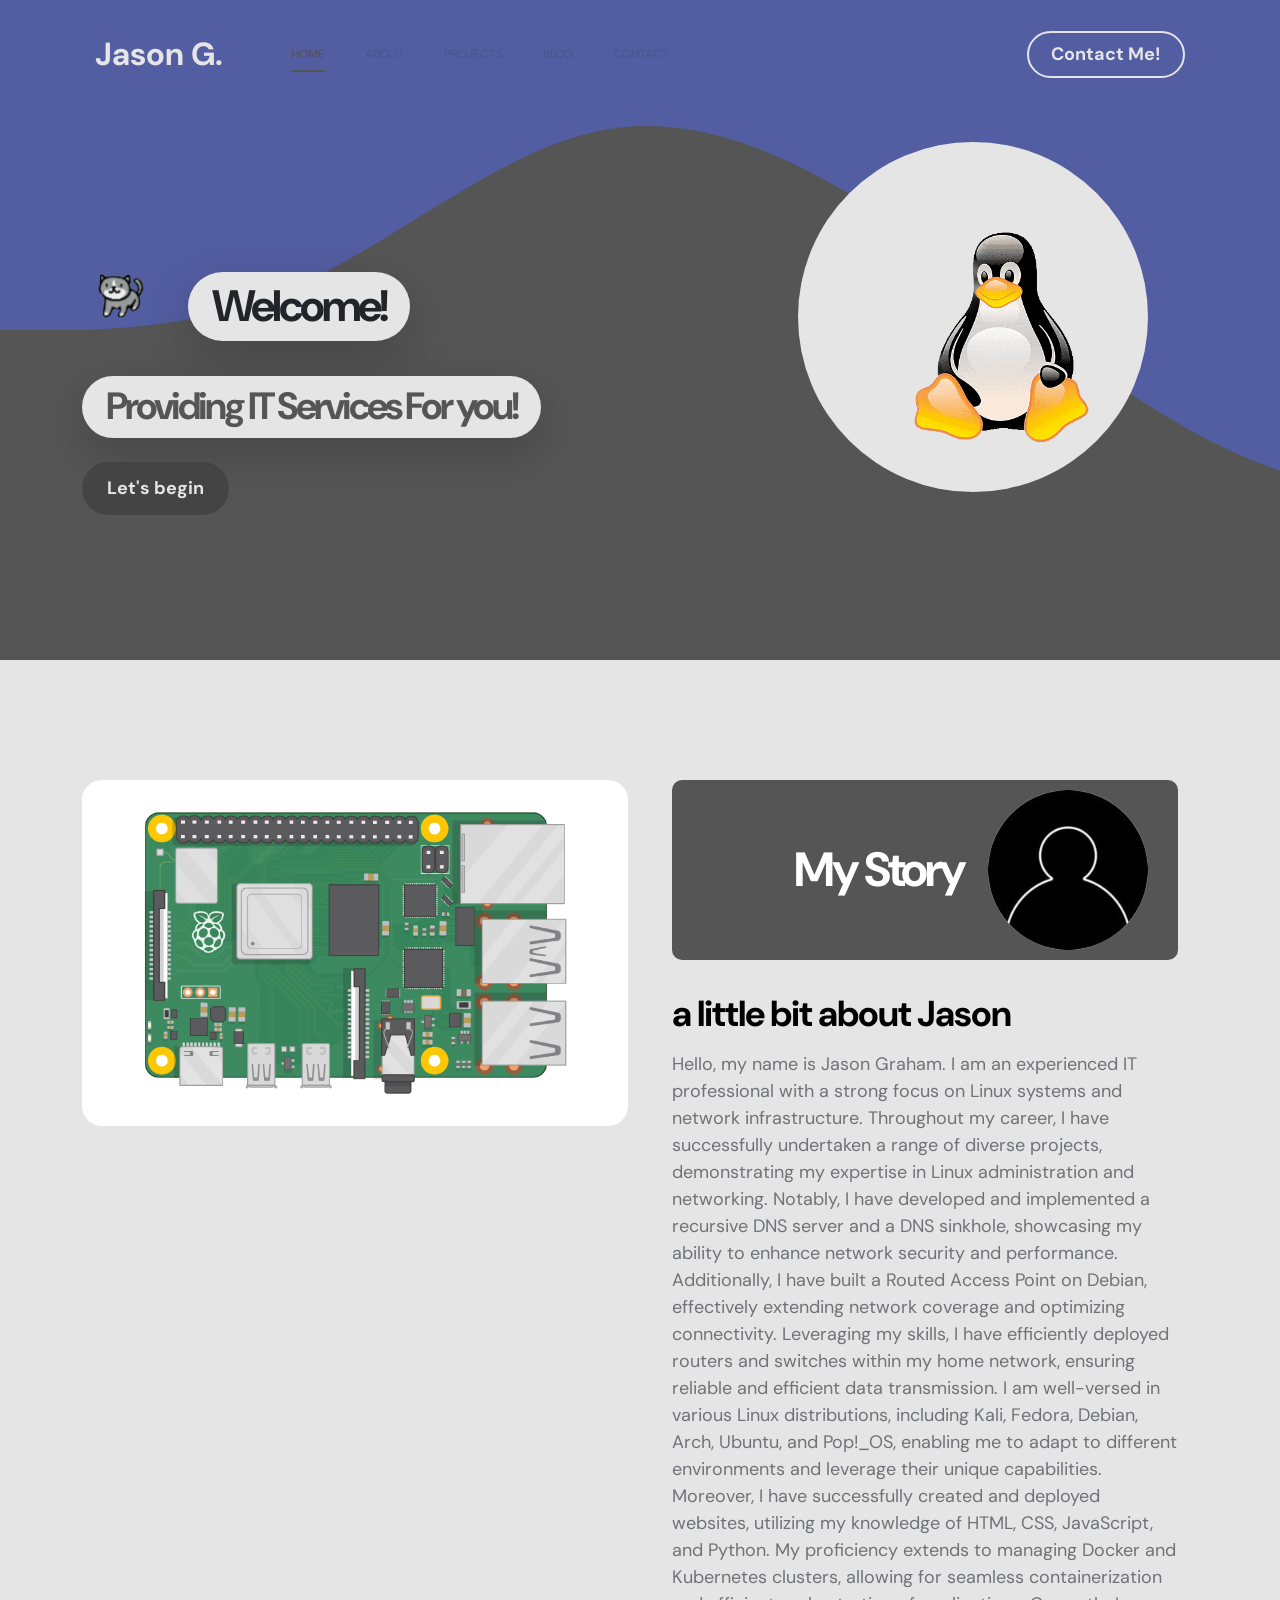
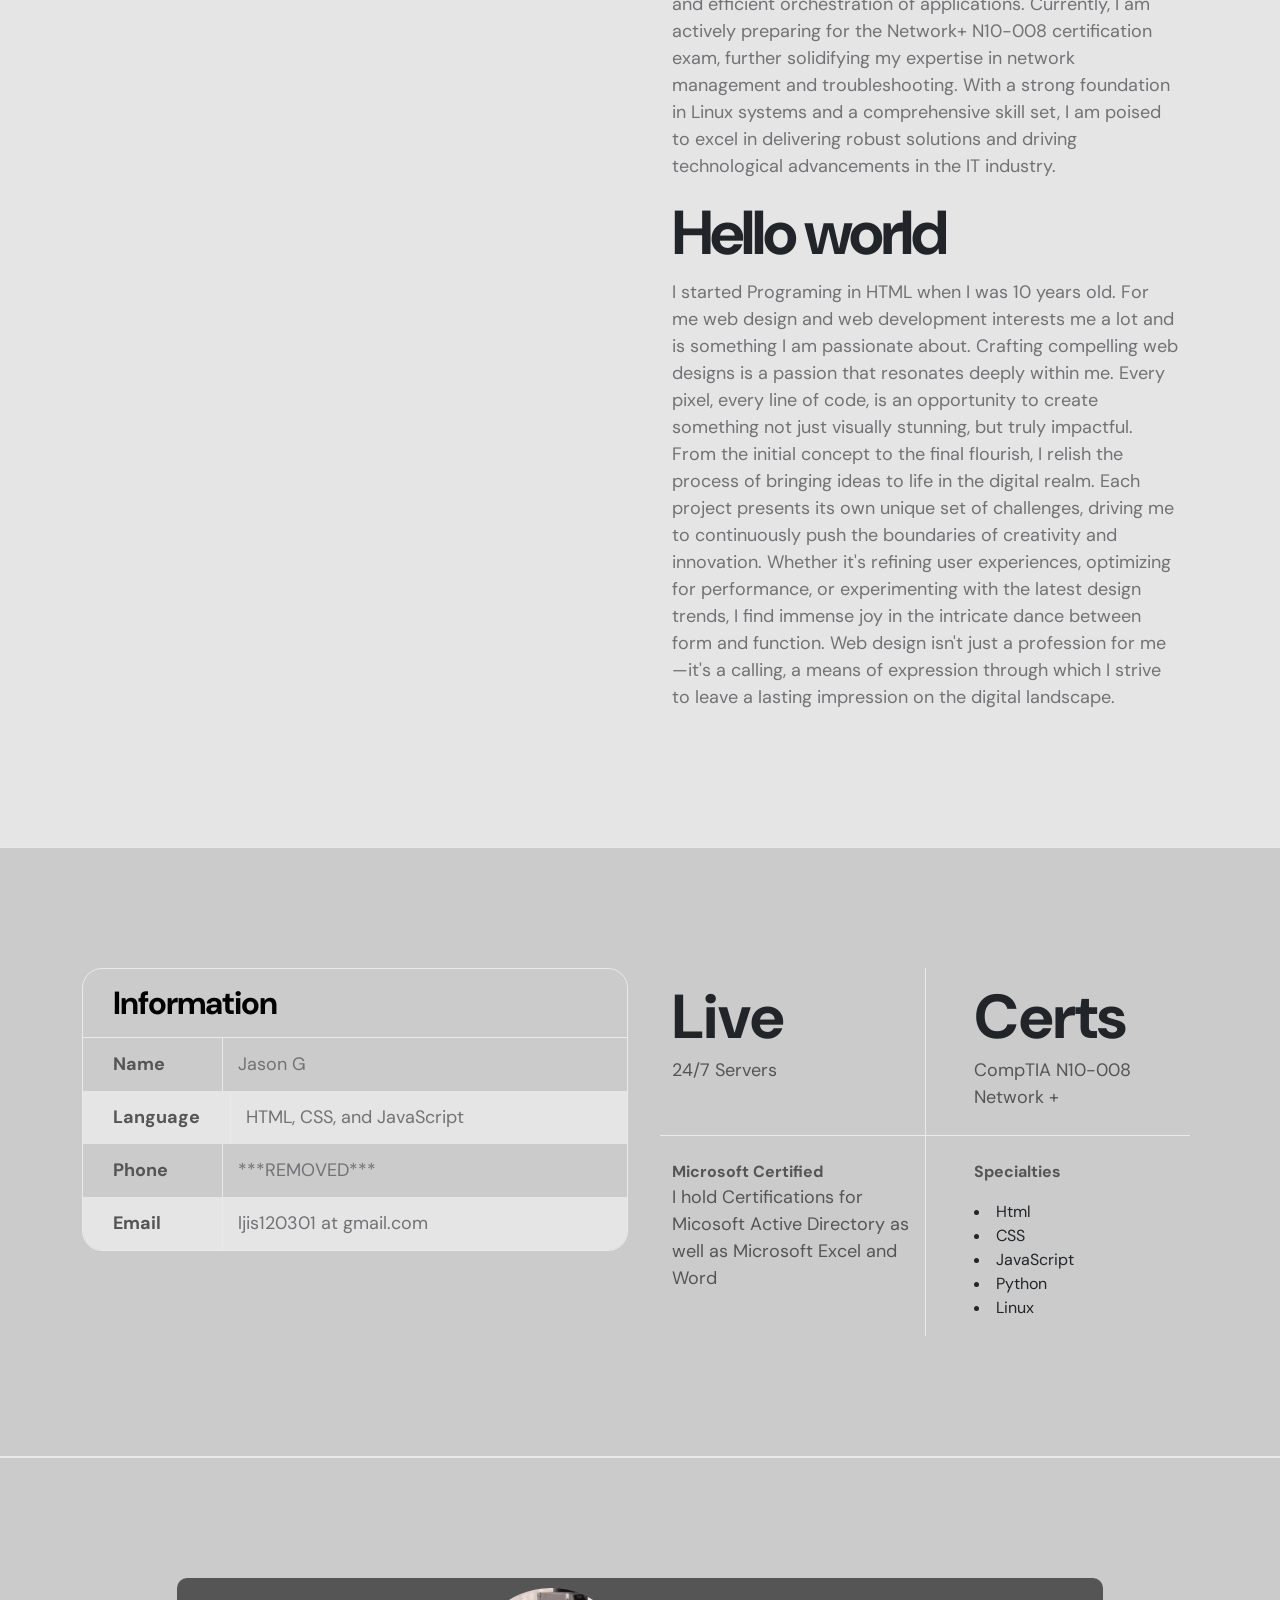
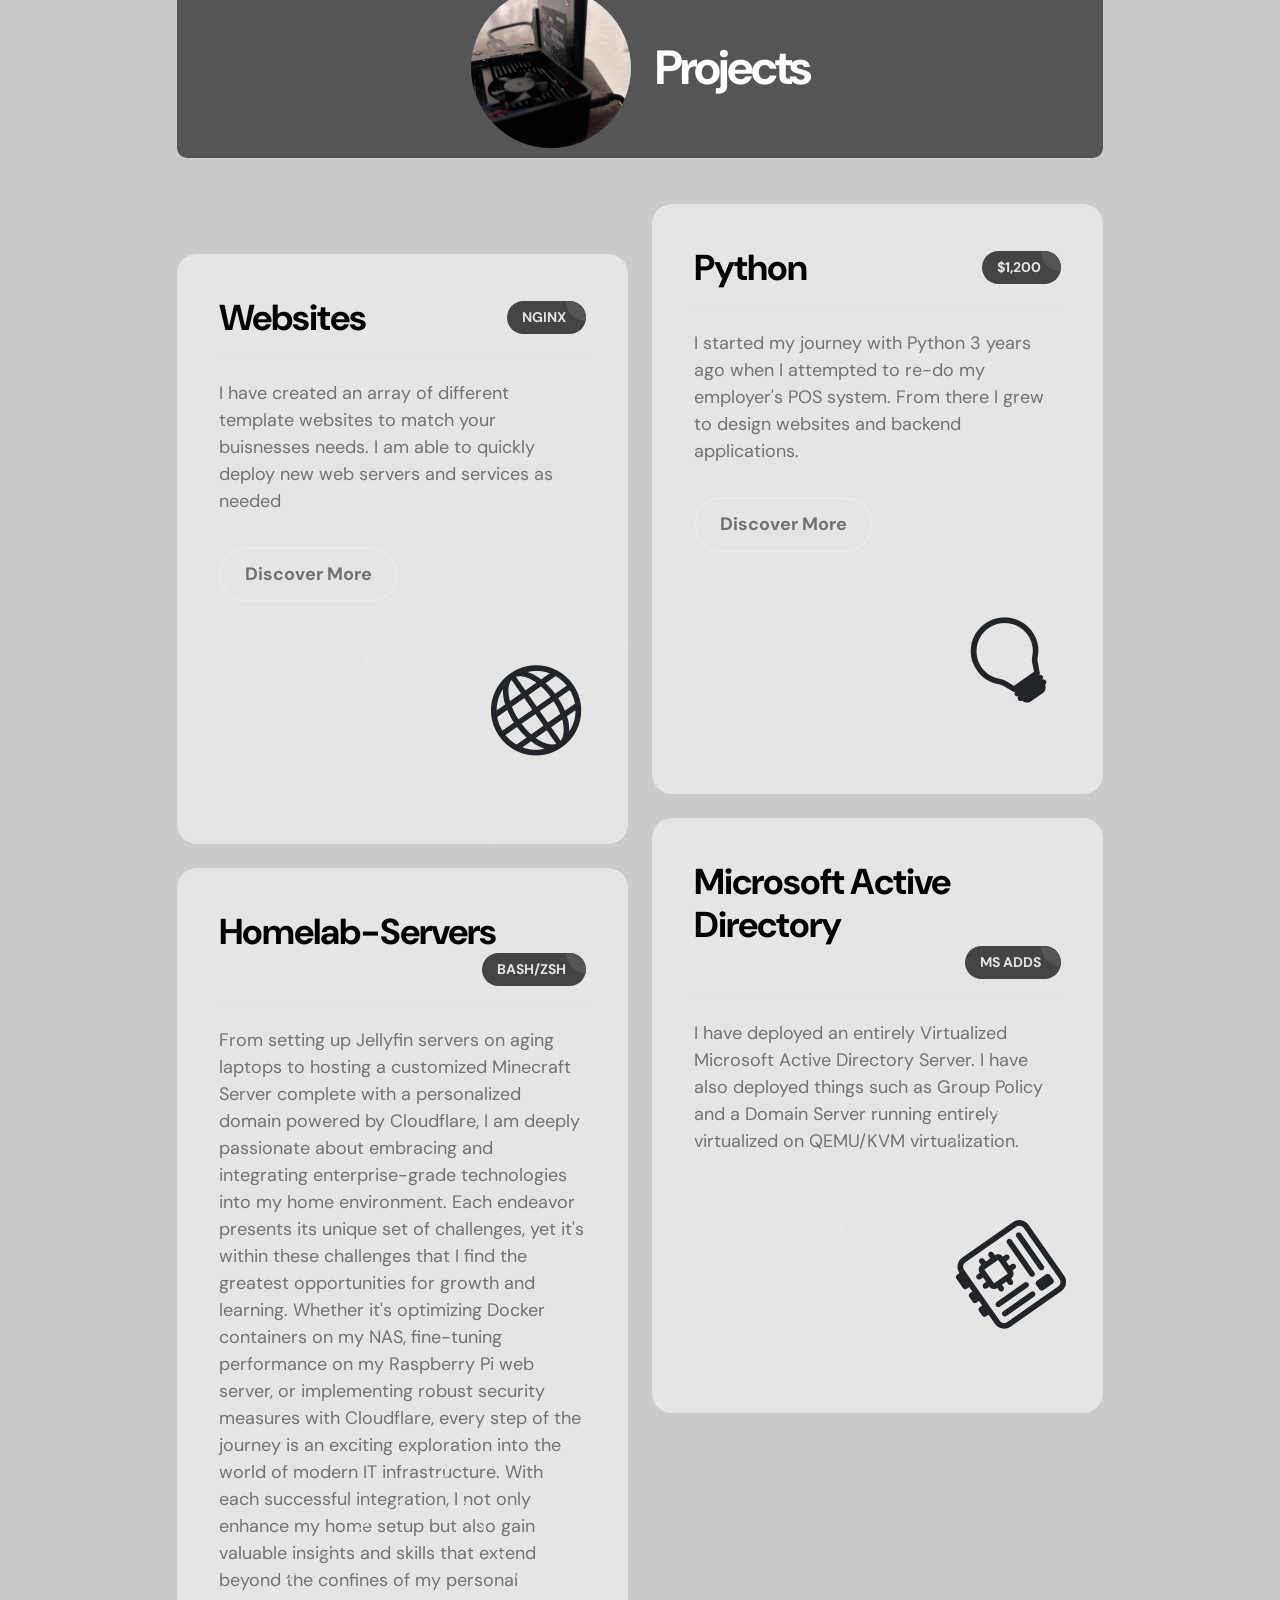
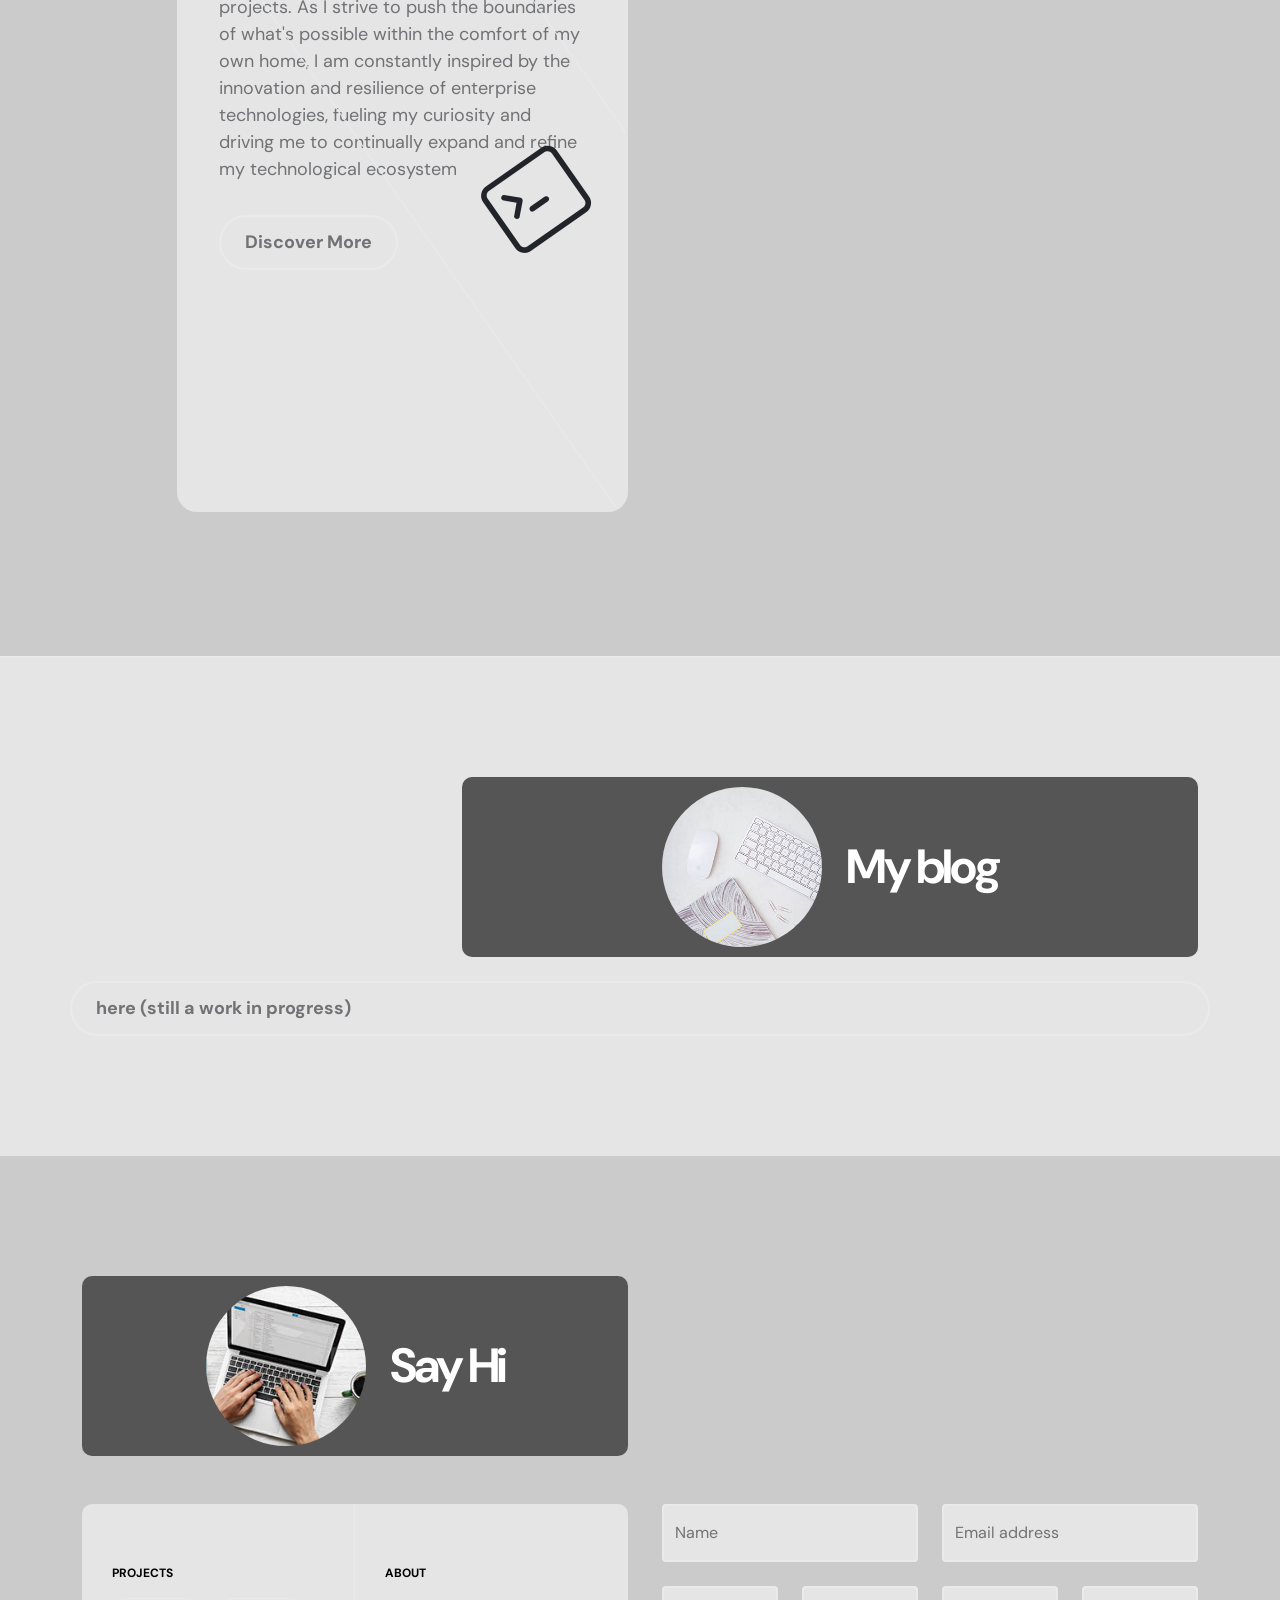
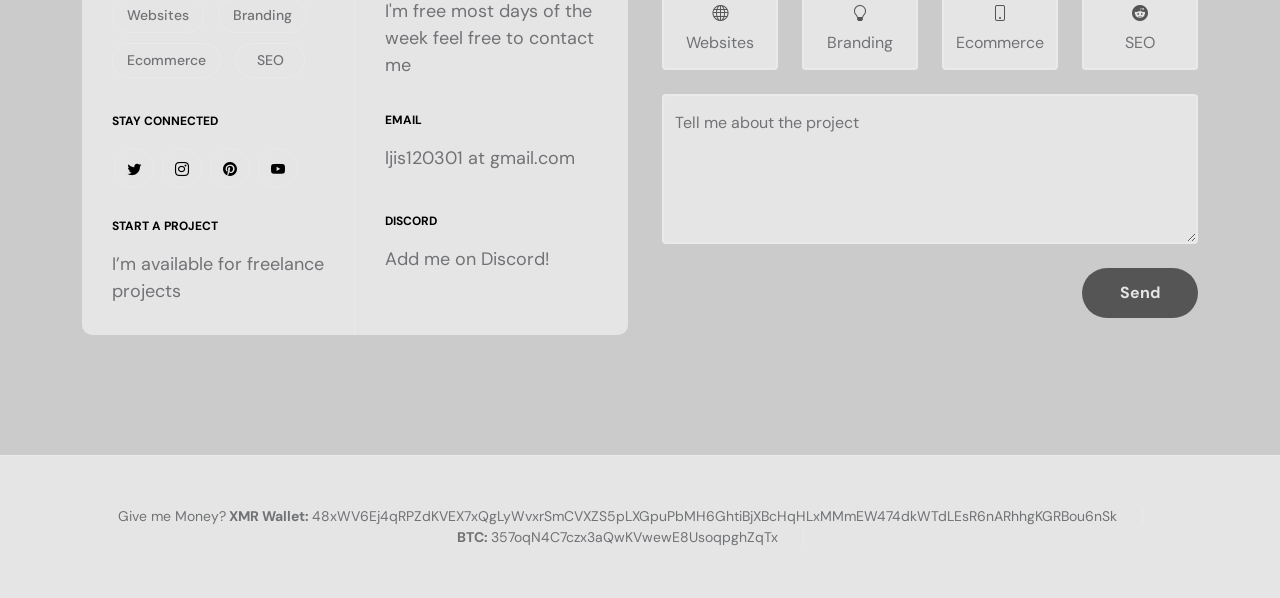
<file: index.html>
<!doctype html>
<html lang="en">
    <head>
        <meta charset="utf-8">
        <meta name="viewport" content="width=device-width, initial-scale=1">

        <meta name="description" content="">
        <meta name="Jason" content="">

        <title>Jason's Website</title>

        <!-- CSS FILES -->
        <link rel="preconnect" href="https://fonts.googleapis.com">
        
        <link rel="preconnect" href="https://fonts.gstatic.com" crossorigin>
        
        <link href="https://fonts.googleapis.com/css2?family=DM+Sans:wght@400;500;700&display=swap" rel="stylesheet">

        <link href="css/bootstrap.min.css" rel="stylesheet">

        <link href="css/bootstrap-icons.css" rel="stylesheet">

        <link href="css/magnific-popup.css" rel="stylesheet">

        <link href="css/templatemo-first-portfolio-style.css" rel="stylesheet">
        
<!--

TemplateMo 578 First Portfolio

https://templatemo.com/tm-578-first-portfolio

-->
    </head>
    
    <body>

        <section class="preloader">
            <div class="spinner">
                <span class="spinner-rotate"></span>    
            </div>
        </section>

        <nav class="navbar navbar-expand-lg">
            <div class="container">

                <button class="navbar-toggler" type="button" data-bs-toggle="collapse" data-bs-target="#navbarNav" aria-controls="navbarNav" aria-expanded="false" aria-label="Toggle navigation">
                    <span class="navbar-toggler-icon"></span>
                </button>

                <a href="index.html" class="navbar-brand mx-auto mx-lg-0">Jason G.</a>

                <div class="d-flex align-items-center d-lg-none">
                    <i class="navbar-icon bi-telephone-plus me-3"></i>
                    <a class="custom-btn btn" href="#section_5">
                        ***REMOVED***
                    </a>
                </div>

                <div class="collapse navbar-collapse" id="navbarNav">
                    <ul class="navbar-nav ms-lg-5">
                        <li class="nav-item">
                            <a class="nav-link click-scroll" href="#section_1">Home</a>
                        </li>

                        <li class="nav-item">
                            <a class="nav-link click-scroll" href="#section_2">About</a>
                        </li>

                        <li class="nav-item">
                            <a class="nav-link click-scroll" href="#section_3">Projects</a>
                        </li>

                        <li class="nav-item">
                            <a class="nav-link click-scroll" href="#section_4">Blog</a>
                        </li>

                        <li class="nav-item">
                            <a class="nav-link click-scroll" href="#section_5">Contact</a>
                        </li>
                    </ul>

                    <div class="d-lg-flex align-items-center d-none ms-auto">
                        
                        <a class="custom-btn btn" href="#section_5">
                            Contact Me!
                        </a>
                    </div>
                </div>

            </div>
        </nav>

        <main>

            <section class="hero d-flex justify-content-center align-items-center" id="section_1">
                <div class="container">
                    <div class="row">

                        <div class="col-lg-7 col-12">
                            <div class="hero-text">
                                <div class="hero-title-wrap d-flex align-items-center mb-4">
                                    <img src="images/cat.png" class="avatar-image avatar-image-large img-fluid" alt="">

                                    <h1 class="hero-title ms-3 mb-0">Welcome!</h1>
                                </div>

                                <h2 class="mb-4">Providing IT Services For you!</h2>
                                <p class="mb-4"><a class="custom-btn btn custom-link" href="#section_2">Let's begin</a></p>
                            </div>
                        </div>

                        <div class="col-lg-5 col-12 position-relative">
                            <div class="hero-image-wrap"></div>
                            <img src="images/WAYBETTERTUX.png" class="hero-image img-fluid" alt="">
                        </div>

                    </div>
                </div>

                <svg xmlns="http://www.w3.org/2000/svg" viewBox="0 0 1440 320"><path fill="#535da1" fill-opacity="1" d="M0,160L24,160C48,160,96,160,144,138.7C192,117,240,75,288,64C336,53,384,75,432,106.7C480,139,528,181,576,208C624,235,672,245,720,240C768,235,816,213,864,186.7C912,160,960,128,1008,133.3C1056,139,1104,181,1152,202.7C1200,224,1248,224,1296,197.3C1344,171,1392,117,1416,90.7L1440,64L1440,0L1416,0C1392,0,1344,0,1296,0C1248,0,1200,0,1152,0C1104,0,1056,0,1008,0C960,0,912,0,864,0C816,0,768,0,720,0C672,0,624,0,576,0C528,0,480,0,432,0C384,0,336,0,288,0C240,0,192,0,144,0C96,0,48,0,24,0L0,0Z"></path></svg>
            </section>


            <section class="about section-padding" id="section_2">
                <div class="container">
                    <div class="row">

                        <div class="col-lg-6 col-12">
                            <img src="images/pi.png" class="about-image img-fluid" alt="">
                        </div>

                        <div class="col-lg-6 col-12 mt-5 mt-lg-0">
                            <div class="about-thumb">

                                <div class="section-title-wrap d-flex justify-content-end align-items-center mb-4">
                                    <h2 class="text-white me-4 mb-0">My Story</h2>

                                    <img src="images/dark-profile.jpg" class="avatar-image img-fluid" alt="">
                                </div>

                                <h3 class="pt-2 mb-3">a little bit about Jason</h3>

                                <p>Hello, my name is Jason Graham. I am an experienced IT professional with a strong focus on Linux systems and network infrastructure. Throughout my career, I have successfully undertaken a range of diverse projects, demonstrating my expertise in Linux administration and networking. Notably, I have developed and implemented a recursive DNS server and a DNS sinkhole, showcasing my ability to enhance network security and performance. Additionally, I have built a Routed Access Point on Debian, effectively extending network coverage and optimizing connectivity. Leveraging my skills, I have efficiently deployed routers and switches within my home network, ensuring reliable and efficient data transmission. I am well-versed in various Linux distributions, including Kali, Fedora, Debian, Arch, Ubuntu, and Pop!_OS, enabling me to adapt to different environments and leverage their unique capabilities. Moreover, I have successfully created and deployed websites, utilizing my knowledge of HTML, CSS, JavaScript, and Python. My proficiency extends to managing Docker and Kubernetes clusters, allowing for seamless containerization and efficient orchestration of applications. Currently, I am actively preparing for the Network+ N10-008 certification exam, further solidifying my expertise in network management and troubleshooting. With a strong foundation in Linux systems and a comprehensive skill set, I am poised to excel in delivering robust solutions and driving technological advancements in the IT industry.</p>

                                <h1>Hello world</h1>
                                <p>I started Programing in HTML when I was 10 years old. For me web design and web development interests me a lot and is something I am passionate about. Crafting compelling web designs is a passion that resonates deeply within me. Every pixel, every line of code, is an opportunity to create something not just visually stunning, but truly impactful. From the initial concept to the final flourish, I relish the process of bringing ideas to life in the digital realm. Each project presents its own unique set of challenges, driving me to continuously push the boundaries of creativity and innovation. Whether it's refining user experiences, optimizing for performance, or experimenting with the latest design trends, I find immense joy in the intricate dance between form and function. Web design isn't just a profession for me—it's a calling, a means of expression through which I strive to leave a lasting impression on the digital landscape.</p>
                            </div>
                        </div>

                    </div>
                </div>
            </section>

            <section class="featured section-padding">
                <div class="container">
                    <div class="row">

                        <div class="col-lg-6 col-12">
                            <div class="profile-thumb">
                                <div class="profile-title">
                                    <h4 class="mb-0">Information</h4>
                                </div>

                                <div class="profile-body">
                                    <p>
                                        <span class="profile-small-title">Name</span> 
                                        <span>Jason G</span>
                                    </p>

                                    <p>
                                        <span class="profile-small-title">Language</span> 
                                        <span>HTML, CSS, and JavaScript</span>
                                    </p>

                                    <p>
                                        <span class="profile-small-title">Phone</span> 
                                         <span><a href="tel: ***REMOVED***">***REMOVED***</a></span>
                                    </p>

                                    <p>
                                        <span class="profile-small-title">Email</span> 
                                        <span><a href="mailto:ljis120301@gmail.com">ljis120301 at gmail.com</a></span>
                                    </p>
                                </div>
                            </div>
                        </div>

                        <div class="col-lg-6 col-12 mt-5 mt-lg-0">
                            <div class="about-thumb">
                                <div class="row">
                                    <div class="col-lg-6 col-6 featured-border-bottom py-2">
                                        <strong class="featured-numbers">Live</strong>

                                        <p class="featured-text">24/7 Servers</p>
                                    </div>

                                    <div class="col-lg-6 col-6 featured-border-start featured-border-bottom ps-5 py-2">
                                        <strong class="featured-numbers">Certs</strong>

                                        <p class="featured-text">CompTIA N10-008 Network +</p>
                                    </div>

                                    <div class="col-lg-6 col-6 pt-4">
                                        <strong class="featured-text">Microsoft Certified</strong>

                                        <p class="featured-text">I hold Certifications for Micosoft Active Directory as well as Microsoft Excel and Word</p>
                                    </div>

                                    <div class="col-lg-6 col-6 featured-border-start ps-5 pt-4">
                                        <strong class="featured-text">Specialties</strong>

                                        <p class="featured-text"><li>Html</li><li>CSS</li><li>JavaScript</li><li>Python</li><li>Linux</li></p>
                                    </div>
                                </div>
                            </div>
                        </div>

                    </div>
                </div>
            </section>


           

            <section class="services section-padding" id="section_3">
                <div class="container">
                    <div class="row">

                        <div class="col-lg-10 col-12 mx-auto">
                            <div class="section-title-wrap d-flex justify-content-center align-items-center mb-5">
                                <img src="images/pi-server.jpeg" class="avatar-image img-fluid" alt="">

                                <h2 class="text-white ms-4 mb-0">Projects</h2>
                            </div>

                            <div class="row pt-lg-5">
                                <div class="col-lg-6 col-12">
                                    <div class="services-thumb">
                                        <div class="d-flex flex-wrap align-items-center border-bottom mb-4 pb-3">
                                            <h3 class="mb-0">Websites</h3>

                                            <div class="services-price-wrap ms-auto">
                                                <p class="services-price-text mb-0">NGINX</p>
                                                <div class="services-price-overlay"></div>
                                            </div>
                                        </div>

                                        <p>I have created an array of different template websites to match your buisnesses needs. I am able to quickly deploy new web servers and services as needed </p>

                                        <a href="#" class="custom-btn custom-border-btn btn mt-3">Discover More</a>

                                        <div class="services-icon-wrap d-flex justify-content-center align-items-center">
                                            <i class="services-icon bi-globe"></i>
                                        </div>
                                    </div>
                                </div>

                                <div class="col-lg-6 col-12">
                                    <div class="services-thumb services-thumb-up">
                                        <div class="d-flex flex-wrap align-items-center border-bottom mb-4 pb-3">
                                            <h3 class="mb-0">Python</h3>

                                            <div class="services-price-wrap ms-auto">
                                                <p class="services-price-text mb-0">$1,200</p>
                                                <div class="services-price-overlay"></div>
                                            </div>
                                        </div>

                                        <p>I started my journey with Python 3 years ago when I attempted to re-do my employer's POS system.
                                             From there I grew to design websites and backend applications. </p>

                                        <a href="#" class="custom-btn custom-border-btn btn mt-3">Discover More</a>

                                        <div class="services-icon-wrap d-flex justify-content-center align-items-center">
                                            <i class="services-icon bi-lightbulb"></i>
                                        </div>
                                    </div>
                                </div>

                                <div class="col-lg-6 col-12">
                                    <div class="services-thumb">
                                        <div class="d-flex flex-wrap align-items-center border-bottom mb-4 pb-3">
                                            <h3 class="mb-0">Homelab-Servers</h3>

                                            <div class="services-price-wrap ms-auto">
                                                <p class="services-price-text mb-0">BASH/ZSH</p>
                                                <div class="services-price-overlay"></div>
                                            </div>
                                        </div>

                                        <p>From setting up Jellyfin servers on aging laptops to hosting a customized Minecraft Server complete with a personalized domain powered by Cloudflare, I am deeply passionate about embracing and integrating enterprise-grade technologies into my home environment. Each endeavor presents its unique set of challenges, yet it's within these challenges that I find the greatest opportunities for growth and learning. Whether it's optimizing Docker containers on my NAS, fine-tuning performance on my Raspberry Pi web server, or implementing robust security measures with Cloudflare, every step of the journey is an exciting exploration into the world of modern IT infrastructure. With each successful integration, I not only enhance my home setup but also gain valuable insights and skills that extend beyond the confines of my personal projects. As I strive to push the boundaries of what's possible within the comfort of my own home, I am constantly inspired by the innovation and resilience of enterprise technologies, fueling my curiosity and driving me to continually expand and refine my technological ecosystem</p>

                                        <a href="#" class="custom-btn custom-border-btn btn mt-3">Discover More</a>

                                        <div class="services-icon-wrap d-flex justify-content-center align-items-center">
                                            <i class="services-icon bi-terminal"></i>
                                        </div>
                                    </div>
                                </div>

                                <div class="col-lg-6 col-12">
                                    <div class="services-thumb services-thumb-up">
                                        <div class="d-flex flex-wrap align-items-center border-bottom mb-4 pb-3">
                                            <h3 class="mb-0">Microsoft Active Directory</h3>

                                            <div class="services-price-wrap ms-auto">
                                                <p class="services-price-text mb-0">MS ADDS</p>
                                                <div class="services-price-overlay"></div>
                                            </div>
                                        </div>

                                        <p>I have deployed an entirely Virtualized Microsoft Active Directory Server. I have also deployed things such as Group Policy and a Domain Server running entirely virtualized on QEMU/KVM virtualization.</p>

                                        <div class="services-icon-wrap d-flex justify-content-center align-items-center">
                                            <i class="services-icon bi-motherboard"></i>
                                        </div>
                                    </div>
                                </div>
                            </div>
                        </div>
                    </div>
                </div>
            </section>


            <section class="projects section-padding" id="section_4">
                <div class="container">
                    <div class="row">

                        <div class="col-lg-8 col-md-8 col-12 ms-auto">
                            <div class="section-title-wrap d-flex justify-content-center align-items-center mb-4">
                                <img src="images/white-desk-work-study-aesthetics.jpg" class="avatar-image img-fluid" alt="">

                                <h2 class="text-white ms-4 mb-0"> My blog</h2>
                            </div>
                        </div>
                        <div class="custom-border-btn custom-btn section-title-wrap justify-content-center align-items-center"><a href="https://whoisjason.me/cute-website"> here (still a work in progress) </a></div>
                        <div class="clearfix"></div>

                    </div>
                </div>
            </section>
            
            <section class="contact section-padding" id="section_5">
                    <div class="container">
                        <div class="row">

                            <div class="col-lg-6 col-md-8 col-12">
                                <div class="section-title-wrap d-flex justify-content-center align-items-center mb-5">
                                    <img src="images/aerial-view-man-using-computer-laptop-wooden-table.jpg" class="avatar-image img-fluid" alt="">

                                    <h2 class="text-white ms-4 mb-0">Say Hi</h2>
                                </div>
                            </div>

                            <div class="clearfix"></div>

                            <div class="col-lg-3 col-md-6 col-12 pe-lg-0">
                                <div class="contact-info contact-info-border-start d-flex flex-column">
                                    <strong class="site-footer-title d-block mb-3">Projects</strong>

                                    <ul class="footer-menu">
                                        <li class="footer-menu-item"><a href="#" class="footer-menu-link">Websites</a></li>

                                        <li class="footer-menu-item"><a href="#" class="footer-menu-link">Branding</a></li>

                                        <li class="footer-menu-item"><a href="#" class="footer-menu-link">Ecommerce</a></li>

                                        <li class="footer-menu-item"><a href="#" class="footer-menu-link">SEO</a></li>
                                    </ul>

                                    <strong class="site-footer-title d-block mt-4 mb-3">Stay connected</strong>

                                    <ul class="social-icon">
                                        <li class="social-icon-item"><a href="https://twitter.com/ljis120301" class="social-icon-link bi-twitter"></a></li>

                                        <li class="social-icon-item"><a href="#" class="social-icon-link bi-instagram"></a></li>

                                        <li class="social-icon-item"><a href="#" class="social-icon-link bi-pinterest"></a></li>

                                        <li class="social-icon-item"><a href="https://www.youtube.com/ljis120301" class="social-icon-link bi-youtube"></a></li>
                                    </ul>

                                    <strong class="site-footer-title d-block mt-4 mb-3">Start a project</strong>

                                    <p class="mb-0">I’m available for freelance projects</p>
                                </div>
                            </div>

                            <div class="col-lg-3 col-md-6 col-12 ps-lg-0">
                                <div class="contact-info d-flex flex-column">
                                    <strong class="site-footer-title d-block mb-3">About</strong>

                                    <p class="mb-2">
                                        I'm free most days of the week feel free to contact me
                              </p>

                                    <strong class="site-footer-title d-block mt-4 mb-3">Email</strong>

                                    <p>
                                        <a href="mailto:ljis120301@gmail.com">
                                            ljis120301 at gmail.com
                                        </a>
                                    </p>

                                    <strong class="site-footer-title d-block mt-4 mb-3">Discord</strong>

                                    <p class="mb-0">
                                        <a href="https://discord.com/users/238064010044506123">
                                            Add me on Discord!
                                        </a>
                                    </p>
                                </div>
                            </div>

                            <div class="col-lg-6 col-12 mt-5 mt-lg-0">
                                <form action="#" method="get" class="custom-form contact-form" role="form">
                                    <div class="row">
                                        <div class="col-lg-6 col-md-6 col-12">
                                            <div class="form-floating">
                                                <input type="text" name="name" id="name" class="form-control" placeholder="Name" required="">
                                                
                                                <label for="floatingInput">Name</label>
                                            </div>
                                        </div>

                                        <div class="col-lg-6 col-md-6 col-12"> 
                                            <div class="form-floating">
                                                <input type="email" name="email" id="email" pattern="[^ @]*@[^ @]*" class="form-control" placeholder="Email address" required="">
                                                
                                                <label for="floatingInput">Email address</label>
                                            </div>
                                        </div>

                                        <div class="col-lg-3 col-md-6 col-6">
                                            <div class="form-check form-check-inline">
                                                <input name="website" type="checkbox" class="form-check-input" id="inlineCheckbox1" value="1">

                                                <label class="form-check-label" for="inlineCheckbox1">
                                                    <i class="bi-globe form-check-icon"></i>
                                                    <span class="form-check-label-text">Websites</span>
                                                </label>
                                          </div>
                                        </div>

                                        <div class="col-lg-3 col-md-6 col-6">
                                            <div class="form-check form-check-inline">
                                                <input name="branding" type="checkbox" class="form-check-input" id="inlineCheckbox2" value="1">

                                                <label class="form-check-label" for="inlineCheckbox2">
                                                    <i class="bi-lightbulb form-check-icon"></i>
                                                    <span class="form-check-label-text">Branding</span>
                                                </label>
                                            </div>
                                        </div>

                                        <div class="col-lg-3 col-md-6 col-6">
                                            <div class="form-check form-check-inline">
                                                <input name="ecommerce" type="checkbox" class="form-check-input" id="inlineCheckbox3" value="1">

                                                <label class="form-check-label" for="inlineCheckbox3">
                                                    <i class="bi-phone form-check-icon"></i>
                                                    <span class="form-check-label-text">Ecommerce</span>
                                                </label>
                                            </div>
                                        </div>

                                        <div class="col-lg-3 col-md-6 col-6">
                                            <div class="form-check form-check-inline me-0">
                                                <input name="seo" type="checkbox" class="form-check-input" id="inlineCheckbox4" value="1">

                                                <label class="form-check-label" for="inlineCheckbox4">
                                                    <i class="bi-reddit form-check-icon"></i>
                                                    <span class="form-check-label-text">SEO</span>
                                                </label>
                                            </div>
                                        </div>

                                        <div class="col-lg-12 col-12">
                                            <div class="form-floating">
                                                <textarea class="form-control" id="message" name="message" placeholder="Tell me about the project"></textarea>
                                                
                                                <label for="floatingTextarea">Tell me about the project</label>
                                            </div>
                                        </div>

                                        <div class="col-lg-3 col-12 ms-auto">
                                            <button type="submit" class="form-control">Send</button>
                                        </div>

                                    </div>
                                </form>
                            </div>

                        </div>
                    </div>
                </div>
            </section>

        </main>

        <footer class="site-footer">
            <div class="container">
                <div class="row">

                    <div class="col-lg-12 col-12">
                        <div class="copyright-text-wrap">
                            <p class="mb-0">

                                <span class="copyright-text">Give me Money?<a href="#"> XMR Wallet: </a> 48xWV6Ej4qRPZdKVEX7xQgLyWvxrSmCVXZS5pLXGpuPbMH6GhtiBjXBcHqHLxMMmEW474dkWTdLEsR6nARhhgKGRBou6nSk </span>
                               
                                <span class="copyright-text"><a><br> BTC: </a> 357oqN4C7czx3aQwKVwewE8UsoqpghZqTx </span>
                            </p>
                        </div>
                    </div>

                </div>
            </div>
        </footer>

        <!-- JAVASCRIPT FILES -->
        <script src="js/jquery.min.js"></script>
        <script src="js/bootstrap.min.js"></script>
        <script src="js/jquery.sticky.js"></script>
        <script src="js/click-scroll.js"></script>
        <script src="js/jquery.magnific-popup.min.js"></script>
        <script src="js/magnific-popup-options.js"></script>
        <script src="js/custom.js"></script>

    </body>
</html>
</file>
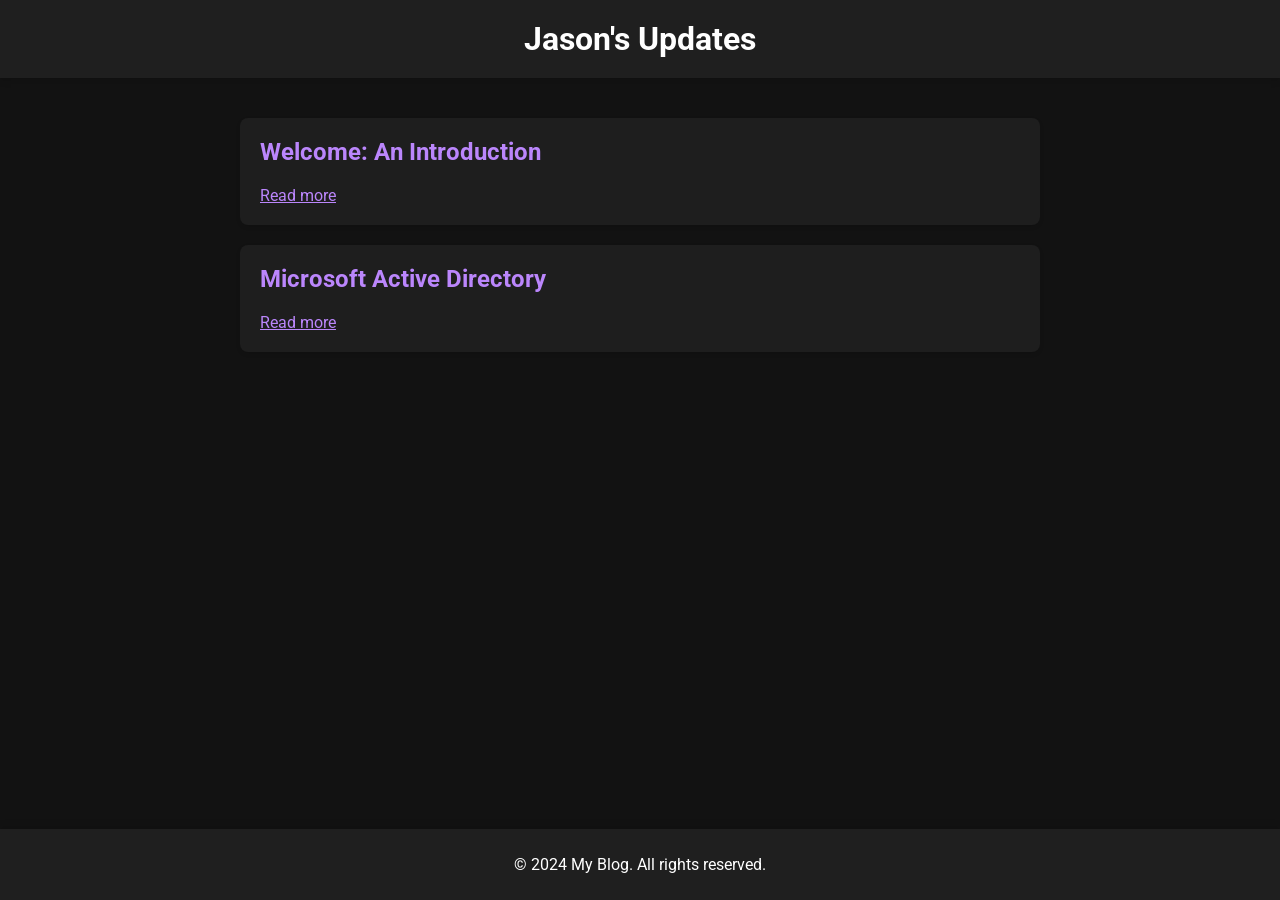
<file: blog.html>
<!DOCTYPE html>
<html lang="en">
<head>
    <meta charset="UTF-8">
    <meta name="viewport" content="width=device-width, initial-scale=1.0">
    <title>Who is Jason? - Blog</title>
    <style>
        @import url('https://fonts.googleapis.com/css2?family=Roboto:wght@400;500&display=swap');

        body {
            font-family: 'Roboto', sans-serif;
            margin: 0;
            padding: 0;
            background-color: #121212;
            color: #e0e0e0;
        }

        .container {
            max-width: 800px;
            margin: 0 auto;
            padding: 20px;
        }

        header {
            background-color: #1f1f1f;
            color: #ffffff;
            padding: 20px 0;
            text-align: center;
            box-shadow: 0 4px 6px rgba(0, 0, 0, 0.1);
        }

        header h1 {
            margin: 0;
        }

        .blog-post {
            background-color: #1e1e1e;
            margin: 20px 0;
            padding: 20px;
            border-radius: 8px;
            box-shadow: 0 2px 4px rgba(0, 0, 0, 0.1);
            cursor: pointer;
            transition: all 0.3s ease;
        }

        .blog-post:hover {
            background-color: #2a2a2a;
        }

        .blog-post h2 {
            margin-top: 0;
            color: #bb86fc;
        }

        .blog-post p {
            color: #e0e0e0;
            line-height: 1.6;
            display: none;
        }

        .blog-post .read-more {
            color: #bb86fc;
            text-decoration: underline;
            margin-top: 10px;
            display: block;
        }

        .blog-post.expanded p {
            display: block;
        }

        .blog-post.expanded .read-more {
            display: none;
        }

        footer {
            background-color: #1f1f1f;
            color: #ffffff;
            text-align: center;
            padding: 10px 0;
            position: fixed;
            width: 100%;
            bottom: 0;
            box-shadow: 0 -4px 6px rgba(0, 0, 0, 0.1);
        }
    </style>
</head>
<body>
    <header>
        <h1>Jason's Updates</h1>
    </header>
    <div class="container">
        <div class="blog-post" onclick="togglePost(this)">
            <h2>Welcome: An Introduction</h2>
            <p>Hello Everyone, Welcome to my blog site: <a href="https://whoisjason.me/blog.html"> whoisjason.me </a> where I will be showcasing my tech projects. I have a passion for Computers and the different underlying technologies that drive them. I am driven and motivated to learn new things within the interesting world of technology. Here on my blog I intend to post updates on the different projects I'm working on, and how I did such projects. Here I will attempt to document my process of implementing different technologies into my life. I have successfully in the past launched and hosted websites running on a raspberry pi in my home, and want to create written documentation for how I attempted this process and what brought me the most success and the different paths I've taken and how I have chosen to personally implement technology into our life. </p>
            <span class="read-more">Read more</span>
        </div>
        <div class="blog-post" onclick="togglePost(this)">
            <h2>Microsoft Active Directory</h2>
            <p>Ut enim ad minim veniam, quis nostrud exercitation ullamco laboris nisi ut aliquip ex ea commodo consequat. Ut enim ad minim veniam, quis nostrud exercitation ullamco laboris nisi ut aliquip ex ea commodo consequat. Ut enim ad minim veniam, quis nostrud exercitation ullamco laboris nisi ut aliquip ex ea commodo consequat.</p>
            <span class="read-more">Read more</span>
        </div>
        <!-- Add more blog posts as needed -->
    </div>
    <footer>
        <p>&copy; 2024 My Blog. All rights reserved.</p>
    </footer>

    <script>
        function togglePost(postElement) {
            postElement.classList.toggle('expanded');
        }
    </script>
</body>
</html>
</file>
<file: css/templatemo-first-portfolio-style.css>
/*

TemplateMo 578 First Portfolio

https://templatemo.com/tm-578-first-portfolio

*/


/*---------------------------------------
  CUSTOM PROPERTIES ( VARIABLES )             
-----------------------------------------*/
:root {
  --white-color:                  #E5E5E5;
  --primary-color:                #444;
  --secondary-color:              #555555;
  --section-bg-color:             #2222;
  --dark-color:                   #000000;
  --p-color:                      #717275;
  --border-color:                 #e9eaeb;
  --featured-border-color:        #727aab;

  --body-font-family:             'DM Sans', sans-serif;

  --h1-font-size:                 62px;
  --h2-font-size:                 48px;
  --h3-font-size:                 36px;
  --h4-font-size:                 32px;
  --h5-font-size:                 24px;
  --h6-font-size:                 22px;
  --p-font-size:                  18px;
  --menu-font-size:               12px;
  --copyright-font-size:          14px;

  --border-radius-large:          100px;
  --border-radius-medium:         20px;
  --border-radius-small:          10px;

  --font-weight-normal:           400;
  --font-weight-medium:           500;
  --font-weight-bold:             700;
}

body {
    background: var(--white-color);
    font-family: var(--body-font-family); 
}


/*---------------------------------------
  TYPOGRAPHY               
-----------------------------------------*/

h2,
h3,
h4,
h5,
h6 {
  color: var(--dark-color);
}

h1,
h2,
h3,
h4,
h5,
h6 {
  font-weight: var(--font-weight-bold);
  letter-spacing: -1px;
}

h1 {
  font-size: var(--h1-font-size);
  letter-spacing: -3px;
}

h2 {
  font-size: var(--h2-font-size);
  color: var(--secondary-color);
  letter-spacing: -3px;
}

h3 {
  font-size: var(--h3-font-size);
}

h4 {
  font-size: var(--h4-font-size);
}

h5 {
  font-size: var(--h5-font-size);
  line-height: normal;
}

h6 {
  font-size: var(--h6-font-size);
}

p {
  color: var(--p-color);
  font-size: var(--p-font-size);
  font-weight: var(--font-weight-normal);
}

ul li {
  color: var(--p-color);
  font-size: var(--p-font-size);
  font-weight: var(--font-weight-normal);
}

a, 
button {
  touch-action: manipulation;
  transition: all 0.3s;
}

a {
  color: var(--p-color);
  text-decoration: none;
}

a:hover {
  color: var(--secondary-color);
}

::selection {
  background: var(--secondary-color);
  color: var(--white-color);
}

::-moz-selection {
  background: var(--secondary-color);
  color: var(--white-color);
}

.section-padding {
  padding-top: 120px;
  padding-bottom: 120px;
}

b,
strong {
  font-weight: var(--font-weight-bold);
}

.section-title-wrap {
  background: var(--secondary-color);
  border-radius: var(--border-radius-small);
  padding: 10px 30px;
}


/*---------------------------------------
  AVATAR IMAGE               
-----------------------------------------*/
.avatar-image {
  border-radius: var(--border-radius-large);
  width: 160px;
  height: 160px;
  object-fit: cover;
}

.avatar-image-large {
  width: 90.4px;
  height: 90.4px;
}


/*---------------------------------------
  PRE LOADER               
-----------------------------------------*/
.preloader {
  position: fixed;
  top: 0;
  left: 0;
  width: 100%;
  height: 100%;
  z-index: 99999;
  display: flex;
  flex-flow: row nowrap;
  justify-content: center;
  align-items: center;
  background: none repeat scroll 0 0 var(--white-color);
}

.spinner {
  border: 1px solid transparent;
  border-radius: var(--border-radius-small);
  position: relative;
}

.spinner:before {
  content: '';
  box-sizing: border-box;
  position: absolute;
  top: 50%;
  left: 50%;
  width: 45px;
  height: 45px;
  margin-top: -10px;
  margin-left: -10px;
  border-radius: 50%;
  border: 1px solid var(--border-color);
  border-top-color: var(--white-color);
  animation: spinner .9s linear infinite;
}

@-webkit-@keyframes spinner {
  to {transform: rotate(360deg);
  }
}

@keyframes spinner {
  to {transform: rotate(360deg);}
}


/*---------------------------------------
  CUSTOM ICON               
-----------------------------------------*/
.navbar-icon {
  background: var(--white-color);
  border-radius: var(--border-radius-large);
  color: var(--dark-color);
  width: 47px;
  height: 47px;
  line-height: 47px;
  text-align: center;
}

.is-sticky .navbar-icon {
  background: var(--secondary-color);
  color: var(--white-color);
}

.form-check-icon {
  color: var(--secondary-color);
}


/*---------------------------------------
  CUSTOM BUTTON               
-----------------------------------------*/
.custom-btn,
.navbar .custom-btn {
  font-size: var(--p-font-size);
  font-weight: var(--font-weight-bold);
}

.navbar .custom-btn {
  background: transparent;
  border-width: 2px;
  border-style: solid;
  border-color: var(--white-color);
  color: var(--white-color);
  padding: 8px 22px;
}

.navbar .custom-btn:hover {
  background: var(--white-color);
  border-color: transparent;
  color: var(--secondary-color);
}

.custom-btn {
  background: var(--secondary-color);
  border-radius: var(--border-radius-large);
  color: var(--white-color);
  font-weight: var(--font-weight-bold);
  padding: 12px 24px;
}

.custom-btn:hover {
  background: var(--primary-color);
  box-shadow: 0 1rem 3rem rgba(0,0,0,.175);
  color: var(--white-color);
}

.custom-border-btn {
  background: transparent;
  border: 2px solid var(--border-color);
  color: var(--p-color);
}

.custom-border-btn:hover {
  background: var(--secondary-color);
  border-color: var(--secondary-color);
  color: var(--white-color);
}

.custom-link {
	background-color: var(--primary-color);
}

.custom-link:hover {
	background-color: var(--secondary-color);
}


/*---------------------------------------
  NAVIGATION              
-----------------------------------------*/
.sticky-wrapper {
  position: relative;
  z-index: 222;
  height: auto !important;
}

.is-sticky,
.is-sticky .navbar .container {
  background: var(--white-color);
  box-shadow: 0 1rem 3rem rgb(0 0 0 / 18%);
}

.is-sticky .navbar-brand,
.is-sticky .navbar-brand:hover {
  color: var(--dark-color);
}

.is-sticky .navbar-nav .nav-link {
  color: var(--p-color);
}

.is-sticky .navbar .custom-btn {
  border-color: var(--secondary-color);
  color: var(--secondary-color);
}

.is-sticky .navbar .custom-btn:hover {
  background: var(--secondary-color);
  color: var(--white-color);
}

.navbar {
  background: transparent;
  position: absolute;
  z-index: 9;
  right: 0;
  left: 0;
  transition: all 0.3s;
  padding-top: 15px;
  padding-bottom: 0;
}

.navbar .container {
  border-radius: var(--border-radius-small);
  padding: 10px 25px;
}

.navbar-brand {
  font-size: var(--h4-font-size);
  font-weight: var(--font-weight-bold);
}

.navbar-brand,
.navbar-brand:hover {
  color: var(--white-color);
}

.navbar-expand-lg .navbar-nav .nav-link {
  padding-right: 0;
  padding-left: 0;
  margin-right: 20px;
  margin-left: 20px;
}

.navbar-nav .nav-link {
  display: inline-block;
  color: var(--section-bg-color);
  font-size: var(--menu-font-size);
  font-weight: var(--font-weight-medium);
  text-transform: uppercase;
  position: relative;
  padding-top: 15px;
  padding-bottom: 15px;
}

.navbar-nav .nav-link::after {
  content: "";
  background: transparent;
  position: absolute;
  bottom: 6px;
  right: 0;
  left: 0;
  width: 100%;
  height: 2px;
}

.navbar-nav .nav-link.active::after, 
.navbar-nav .nav-link:hover::after {
  background: var(--secondary-color);
}

.navbar-nav .nav-link.active, 
.navbar-nav .nav-link:hover {
  color: var(--secondary-color);
}

.navbar-toggler {
  border: 0;
  padding: 0;
  cursor: pointer;
  margin: 0;
  width: 30px;
  height: 35px;
  outline: none;
}

.navbar-toggler:focus {
  outline: none;
  box-shadow: none;
}

.navbar-toggler[aria-expanded="true"] .navbar-toggler-icon {
  background: transparent;
}

.navbar-toggler[aria-expanded="true"] .navbar-toggler-icon:before,
.navbar-toggler[aria-expanded="true"] .navbar-toggler-icon:after {
  transition: top 300ms 50ms ease, -webkit-transform 300ms 350ms ease;
  transition: top 300ms 50ms ease, transform 300ms 350ms ease;
  transition: top 300ms 50ms ease, transform 300ms 350ms ease, -webkit-transform 300ms 350ms ease;
  top: 0;
}

.navbar-toggler[aria-expanded="true"] .navbar-toggler-icon:before {
  transform: rotate(45deg);
}

.navbar-toggler[aria-expanded="true"] .navbar-toggler-icon:after {
  transform: rotate(-45deg);
}

.navbar-toggler .navbar-toggler-icon {
  background: var(--white-color);
  transition: background 10ms 300ms ease;
  display: block;
  width: 30px;
  height: 2px;
  position: relative;
}

.navbar-toggler .navbar-toggler-icon:before,
.navbar-toggler .navbar-toggler-icon:after {
  transition: top 300ms 350ms ease, -webkit-transform 300ms 50ms ease;
  transition: top 300ms 350ms ease, transform 300ms 50ms ease;
  transition: top 300ms 350ms ease, transform 300ms 50ms ease, -webkit-transform 300ms 50ms ease;
  position: absolute;
  right: 0;
  left: 0;
  background: var(--white-color);
  width: 30px;
  height: 2px;
  content: '';
}

.navbar-toggler .navbar-toggler-icon::before {
  top: -8px;
}

.navbar-toggler .navbar-toggler-icon::after {
  top: 8px;
}


/*---------------------------------------
  HERO              
-----------------------------------------*/
.hero {
  background: var(--secondary-color);
  position: relative;
  overflow: hidden;
  padding-top: 330px;
  padding-bottom: 330px;
}

@media  screen and (min-width: 991px) {
  .hero {
    height: 60vh;
  }
}

.hero-title,
.hero h2 {
  background: var(--white-color);
  box-shadow: 0 1rem 3rem rgba(0,0,0,.175);
  border-radius: var(--border-radius-large);
  display: inline-block;
  padding: 8px 24px;
}

.hero-title {
	font-size: 44px;
}

.hero h2 {
	font-size: 38px;
}

.hero-text {
  position: relative;
  z-index: 22;
  top: 70px;
}

.hero-image-wrap {
  background: var(--white-color);
  border-radius: 100%;
  width: 350px;
  height: 350px;
  position: absolute;
  z-index: 22;
  top: -50px;
  right: 0;
  left: 0;
  margin: auto;
  pointer-events: none;
}

.hero-image {
  position: absolute;
  z-index: 22;
  top: 0;
  width: 100%;
  min-width: 550px;
}

.hero svg {
  position: absolute;
  z-index: 2;
  bottom: 0;
  right: 0;
  left: 0;
  overflow: hidden;
  height: 100%;
  pointer-events: none;
}


/*---------------------------------------
  ABOUT              
-----------------------------------------*/
.profile-thumb {
  border: 1px solid var(--border-color);
  border-radius: var(--border-radius-medium);
  position: relative;
  overflow: hidden;
}

.profile-title {
  border-bottom: 1px solid var(--border-color);
  padding: 15px 30px;
}

.profile-small-title {
  border-right: 1px solid var(--border-color);
  color: var(--secondary-color);
  font-weight: var(--font-weight-bold);
  min-width: 140px;
  margin-right: 10px;
  padding: 13px 30px;
  display: inline-block;
}

.profile-body p {
  margin-bottom: 0;
}

.profile-body p:nth-of-type(even) {
  background: var(--white-color);
}

.about-image {
  border-radius: var(--border-radius-medium);
}

.about-thumb {
  padding-right: 20px;
  padding-left: 20px;
}


/*---------------------------------------
  FEATURED              
-----------------------------------------*/
.featured-numbers {
  font-size: var(--h1-font-size);
  line-height: normal;
  display: block;
}

.featured-text {
  color: var(--secondary-color);
}

.featured-border-bottom {
  border-bottom: 1px solid var(--border-color);
}

.featured-border-start {
  border-left: 1px solid var(--border-color);
}


/*---------------------------------------
  CLIENTS              
-----------------------------------------*/

.clients-item-height {
	height: 120px;
}

.clients-image {
  display: block;
  max-width: 100px;
  margin: auto;
  transition: all ease 0.2s;
}

.clients-image:hover {
  transform: scale(1.3);
}


/*---------------------------------------
  SERVICES              
-----------------------------------------*/
.services,
.featured {
  background: var(--section-bg-color);
  border-top: 1px solid var(--border-color);
  border-bottom: 1px solid var(--border-color);
}

.services-thumb {
  background: var(--white-color);
  border: 2px solid transparent;
  border-radius: var(--border-radius-medium);
  position: relative;
  overflow: hidden;
  margin-bottom: 24px;
  padding: 40px 40px 240px 40px;
  transition: all 0.5s;
}

.services-thumb-up {
  position: relative;
  bottom: 50px;
  margin-bottom: -50px;
}

.services-thumb:hover {
  border: 2px solid var(--secondary-color);
  box-shadow: 0 1rem 3rem rgba(0,0,0,.175);
}

.services-thumb:hover .services-icon-wrap {
  background: var(--secondary-color);
  border-color: var(--secondary-color);
  color: var(--white-color);
}

.services-icon-wrap {
  border: 1px solid var(--border-color);
  border-radius: var(--border-radius-small);
  position: absolute;
  bottom: 0;
  right: 0;
  width: 50%;
  height: 55%;
  transform: rotate(-35deg) translateY(55px);
  transition: all ease 0.5s;
}

.services-icon {
  font-size: 90px;
  position: relative;
  bottom: 15px;
}

.services-thumb:hover .services-price-wrap {
  background: var(--secondary-color);
}

.services-thumb:hover .services-price-overlay {
  background: var(--primary-color);
}

.services-price-wrap {
  background: var(--primary-color);
  border-radius: var(--border-radius-medium);
  position: relative;
  overflow: hidden;
  padding: 6px 20px 6px 15px;
  transition: all ease 0.5s;
}

.services-price-text {
  color: var(--white-color);
  font-size: var(--copyright-font-size);
  font-weight: var(--font-weight-bold);
}

.services-price-overlay {
  background: var(--secondary-color);
  border-bottom-left-radius: 100%;
  position: absolute;
  top: 0;
  right: 0;
  width: 20px;
  height: 20px;
  pointer-events: none;
}


/*---------------------------------------
  PROJECTS              
-----------------------------------------*/
.projects-thumb {
  background: var(--section-bg-color);
  border: 2px solid var(--white-color);
  border-radius: var(--border-radius-medium);
  position: relative;
  overflow: hidden;
  margin-top: 24px;
  margin-bottom: 24px;
  padding: 40px;
  transition: all ease 0.5s;
}

.projects-thumb:hover {
  border-color: var(--secondary-color);
}

.projects-thumb:hover .projects-image,
.projects-thumb:focus .projects-image {
  transform: rotate(0) translateY(0);
}

.projects-thumb .popup-image {
  display: block;
  width: 100%;
  height: 100%;
}

.projects-image {
  border-radius: var(--border-radius-medium);
  display: block;
  width: 100%;
  transform: rotate(10deg) translateY(80px);
  transition: all ease 0.5s;
}

.projects-title {
  margin-bottom: 20px;
}

.projects-tag {
  font-size: var(--menu-font-size);
  font-weight: var(--font-weight-medium);
  color: var(--secondary-color);
  text-transform: uppercase;
  margin-bottom: 5px;
}


/*---------------------------------------
  CONTACT              
-----------------------------------------*/
.contact {
  background: var(--section-bg-color);
}

.contact-info {
  background: var(--white-color);
  border-top-right-radius: var(--border-radius-small);
  border-bottom-right-radius: var(--border-radius-small);
  padding: 60px 30px 30px 30px;
  height: 100%;
}

.contact-info-border-start {
  border-right: 1px solid var(--border-color);
  border-radius: var(--border-radius-small) 0 0 var(--border-radius-small);
}

.contact-form {
  margin-left: 10px;
}


/*---------------------------------------
  CUSTOM FORM               
-----------------------------------------*/
.custom-form .form-control {
  background: var(--white-color);
  box-shadow: none;
  border: 2px solid var(--border-color);
  color: var(--p-color);
  margin-bottom: 24px;
  padding-top: 13px;
  padding-bottom: 13px;
  outline: none;
}

.form-floating>label {
  color: var(--p-color);
}

.form-check-inline {
  vertical-align: middle;
  width: 100%;
  position: relative;
  margin-right: 0;
  margin-top: 0;
  margin-bottom: 24px;
  padding: 0;
}

.custom-form .form-check-label {
  position: absolute;
  top: 50%;
  left: 50%;
  transform: translate(-50%, -50%);
  text-align: center;
}

.form-check-label-text {
  color: var(--p-color);
  display: block;
  font-size: copyright-font-size;
  margin-top: 5px;
}

.form-check-input[type=checkbox] {
  background: var(--white-color);
  border: 2px solid var(--border-color);
  box-shadow: none;
  outline: none;
  width: 100%;
  margin-top: 0;
  margin-left: 0;
  padding: 40px 50px;
}

.form-check-input:checked[type=checkbox] {
  background-image: none;
}

.form-check-input:hover,
.form-check-input:checked {
  background-color: transparent;
  border-color: var(--secondary-color);
}

.custom-form .form-control:hover,
.custom-form .form-control:focus {
  background: transparent;
  border-color: var(--secondary-color);
}

.custom-form .form-floating textarea {
  height: 150px;
}

.custom-form button[type="submit"] {
  background: var(--secondary-color);
  border: none;
  border-radius: var(--border-radius-large);
  color: var(--white-color);
  font-weight: var(--font-weight-bold);
  transition: all 0.3s;
  margin-bottom: 0;
}

.custom-form button[type="submit"]:hover,
.custom-form button[type="submit"]:focus {
  background: var(--primary-color);
  border-color: transparent;
}


/*---------------------------------------
  SITE FOOTER              
-----------------------------------------*/
.site-footer {
  border-top: 1px solid var(--border-color);
  padding-top: 50px;
  padding-bottom: 50px;
  text-align: center;
}

.site-footer-title {
  font-size: var(--menu-font-size);
  color: var(--dark-color);
  text-transform: uppercase;
}

.copyright-text-wrap p,
.copyright-text {
  font-size: var(--copyright-font-size);
}

.copyright-text {
  border-right: 1px solid var(--border-color);
  padding-right: 25px;
  margin-right: 20px;
}

.copyright-text-wrap a {
  font-weight: var(--font-weight-bold);
}

.footer-menu {
  margin: 0;
  padding: 0;
}

.footer-menu-item {
  list-style: none;
  display: inline-block;
  vertical-align: top;
}

.footer-menu-link {
  border: 1px solid var(--border-color);
  border-radius: var(--border-radius-medium);
  font-size: var(--copyright-font-size);
  font-weight: var(--font-weight-medium);
  display: inline-block;
  vertical-align: top;
  text-align: center;
  margin-right: 10px;
  margin-bottom: 10px;
  padding: 6px 14px;
  min-width: 70px;
}

.footer-menu-link:hover {
  background: var(--secondary-color);
  border-color: transparent;
  color: var(--white-color);
}


/*---------------------------------------
  SOCIAL ICON               
-----------------------------------------*/
.social-icon {
  margin: 0;
  padding: 0;
}

.social-icon-item {
  list-style: none;
  display: inline-block;
  vertical-align: top;
}

.social-icon-link {
  border: 1px solid var(--border-color);
  border-radius: var(--border-radius-large);
  font-size: var(--copyright-font-size);
  color: var(--dark-color);
  display: inline-block;
  vertical-align: top;
  margin: 2px 2px 5px 2px;
  width: 40px;
  height: 40px;
  line-height: 40px;
  text-align: center;
}

.social-icon-link:hover {
  background: var(--secondary-color);
  border-color: transparent;
  color: var(--white-color);
}


/*---------------------------------------
  RESPONSIVE STYLES               
-----------------------------------------*/
@media screen and (min-width: 1600px) {
  .hero {
    padding-top: 380px;
    padding-bottom: 380px;
  }

  .hero-image-wrap {
    top: -50px;
    width: 400px;
    height: 400px;
  }

  .hero-image {
    min-width: 650px;
  }
  
  .hero-title,
	.hero h2 {
	  font-size: var(--h2-font-size);
	}
}

@media screen and (max-width: 991px) {
  h1 {
    font-size: 48px;
  }

  h2 {
    font-size: 36px;
  }

  h3 {
    font-size: 32px;
  }

  h4 {
    font-size: 28px;
  }

  h5 {
    font-size: 20px;
  }

  h6 {
    font-size: 18px;
  }

  .section-padding {
    padding-top: 80px;
    padding-bottom: 80px;
  }

  .custom-btn,
  .navbar .custom-btn {
    font-size: var(--copyright-text-font-size);
    padding: 8px 16px;
  }

  .navbar .container {
    background: var(--white-color);
  }

  .navbar-brand,
  .navbar-brand:hover {
    color: var(--dark-color);
  }

  .navbar-icon {
    background: var(--secondary-color);
    color: var(--white-color);
    width: 44px;
    height: 44px;
    line-height: 44px;
  }

  .navbar .custom-btn {
    border-color: var(--secondary-color);
    color: var(--secondary-color);
  }

  .navbar-toggler .navbar-toggler-icon,
  .navbar-toggler .navbar-toggler-icon:before,
  .navbar-toggler .navbar-toggler-icon:after {
    background: var(--dark-color);
  }

  .navbar-expand-lg .navbar-nav .nav-link {
    margin-left: 0;
  }

  .navbar-nav .nav-link {
    color: var(--p-color);
    padding-top: 10px;
    padding-bottom: 10px;
  }

  .hero {
    padding-top: 200px;
    padding-bottom: 400px;
  }

  .hero-text {
    top: 0;
    margin-bottom: 120px;
  }

  .about-thumb {
    padding-right: 0;
    padding-left: 0;
  }

  .about-numbers {
    font-size: 42px;
  }

  .services-thumb-up {
    bottom: 0;
    margin-bottom: 32px;
  }

  .services-thumb {
    margin-bottom: 32px;
    padding-bottom: 270px;
  }

  .services-icon-wrap {
    width: 45%;
    height: 60%;
  }

  .services .col-lg-10 .row .col-lg-6:last-child,
  .projects .col-lg-4:last-child {
    margin-bottom: 0;
  }

  .projects-thumb {
    margin-top: 0;
    margin-bottom: 32px;
  }

  .contact-info {
    border-radius: 0 0 var(--border-radius-small) var(--border-radius-small);
    padding: 40px 30px;
  }

  .contact-info-border-start {
    border-right: 0;
    border-bottom: 1px solid var(--border-color);
    border-radius: var(--border-radius-small) var(--border-radius-small) 0 0;
  }
}

@media screen and (max-width: 575px) {
  .navbar .container {
    margin-right: 12px;
    margin-left: 12px;
  }
}

@media screen and (max-width: 480px) {
  h1 {
    font-size: 40px;
  }

  h2 {
    font-size: 28px;
  }

  h3 {
    font-size: 26px;
  }

  h4 {
    font-size: 22px;
  }

  h5 {
    font-size: 20px;
  }

  .custom-btn,
  .navbar .custom-btn {
    font-size: 13px;
    padding: 6px 12px;
  }

  .navbar-icon {
    font-size: var(--copyright-font-size);
    width: 35.5px;
    height: 35.5px;
    line-height: 35.5px;
  }

  .hero-image-wrap {
    width: 300px;
    height: 300px;
  }

  .hero-image {
    min-width: inherit;
  }
}
</file>
